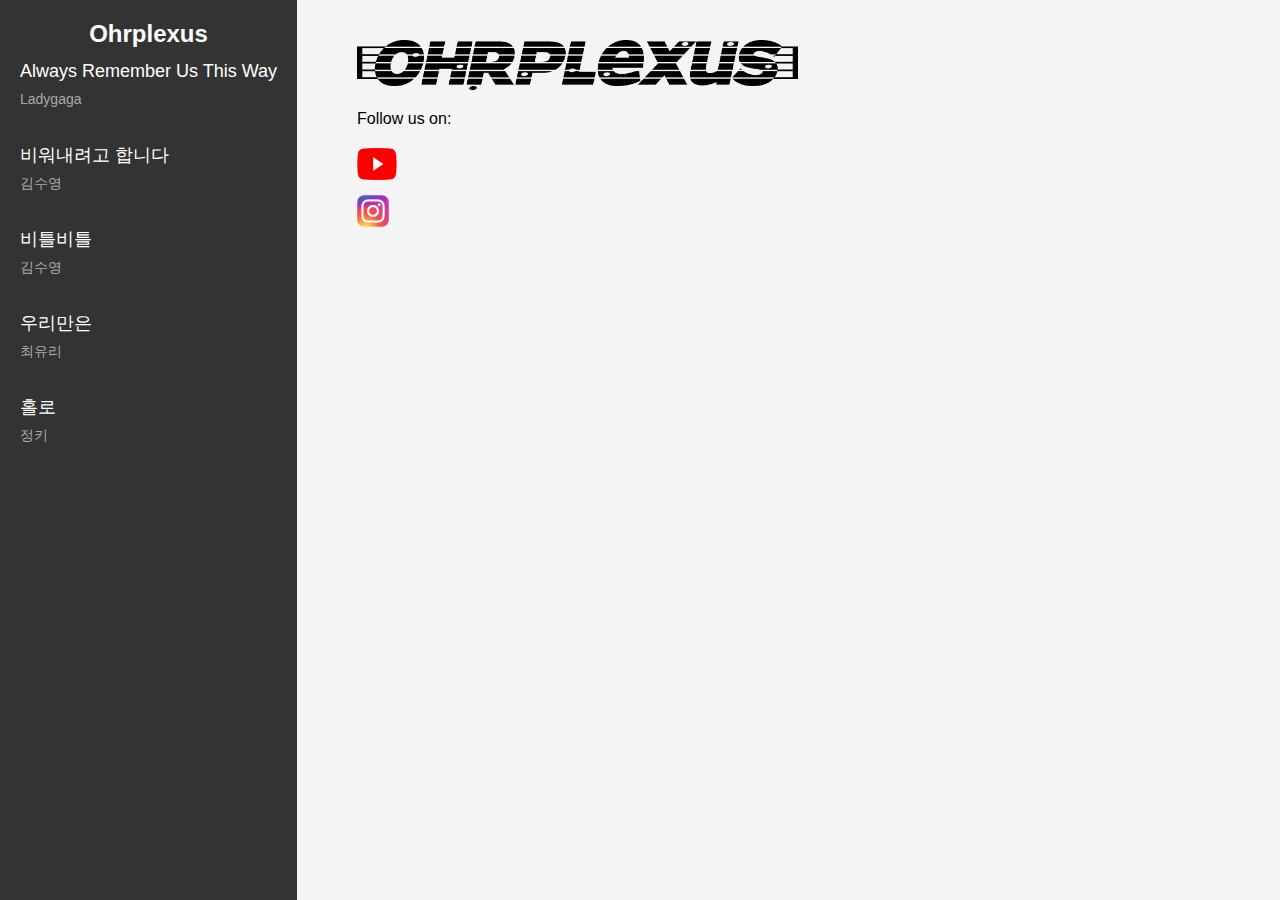
<file: index.html>
<!DOCTYPE html>
<html lang="ko">
<head>
    <meta charset="UTF-8">
    <meta name="viewport" content="width=device-width, initial-scale=1.0">
    <title>Ohrplexus</title>
    <link rel="stylesheet" href="styles.css">
    <!-- Google tag (gtag.js) -->
        <script async src="https://www.googletagmanager.com/gtag/js?id=G-VZF6TTJZ2T"></script>
        <script>
          window.dataLayer = window.dataLayer || [];
          function gtag(){dataLayer.push(arguments);}
          gtag('js', new Date());

          gtag('config', 'G-VZF6TTJZ2T');
        </script>
</head>
<body>
    <div class="container">
        <!-- 사이드바 -->
        <div id="sidebar" class="sidebar">
            <!-- 사이드바가 동적으로 생성됩니다 -->
        </div>

        <!-- 메인 콘텐츠 -->
        <div class="main-content">
            <!-- 로고 이미지 삽입 -->
            <img src="mainpage/ohrplexus_logo.png" alt="Ohrplexus Logo" style="max-width: 50%; height: auto;">
            <p>Follow us on:</p>
            <ul class="social-links">
                <li>
                    <a href="https://www.youtube.com/@ohrplexus7331" target="_blank">
                        <img src="mainpage/Youtube_logo.png" alt="YouTube" style="width: 40px; height: 32px;">
                    </a>
                </li>
                <li>
                    <a href="https://www.instagram.com/ohrplexus84/" target="_blank">
                        <img src="mainpage/Instagram_logo.webp" alt="Instagram" style="width: 32px; height: 32px;">
                    </a>
                </li>
            </ul>
        </div>
    </div>

    <script src="sidebar.js"></script>
</body>
</html>
</file>
<file: styles.css>
body {
    font-family: Arial, sans-serif;
    background-color: #f4f4f4;
    margin: 0;
    padding: 0;
}

.container {
    display: flex;
    height: 100vh;
}

.sidebar {
    width: 300px;
    background-color: #333;
    color: #fff;
    padding: 20px;
}

.nav-links {
    list-style-type: none;
    padding: 0;
    margin: 0;
}

.nav-links li {
    margin-bottom: 10px; /* 각 항목 사이의 간격 */
    list-style-type: none;
}

.nav-links a {
    color: white;
    text-decoration: none;
    font-size: 18px;
    display: block; /* 줄바꿈 허용 */
    line-height: 1.5;
    padding: 10px 0; /* 여백 추가 */
    white-space: nowrap; /* 텍스트가 한 줄로만 나옴 */
}

.nav-links a small {
    font-size: 14px; /* 가수 이름의 작은 글씨 */
    color: #aaa;
}

.nav-links a:hover {
    text-decoration: underline;
}

.main-content {
    flex-grow: 1;
    padding: 40px;
    margin-left: 20px; /* 사이드바 너비와 맞춤 */
    transition: margin-left 0.3s ease;
}

.main-content h1 {
    font-size: 36px;
}

.social-links {
    list-style-type: none;
    padding: 0;
    margin-top: 20px;
}

.social-links li {
    margin: 10px 0;
}

.social-links a {
    color: #333;
    text-decoration: none;
    font-size: 18px;
}

.social-links a:hover {
    text-decoration: underline;
}

/* 오디오 재생 및 악보 스타일 추가 */
#audioControls {
    margin-bottom: 20px;
    text-align: left; /* 왼쪽 정렬 */
}

#trackControls {
    margin-bottom: 20px;
    text-align: left; /* 왼쪽 정렬 */
}

.track-control {
    display: flex;
    align-items: center;
    justify-content: flex-start; /* 왼쪽 정렬 */
    margin-bottom: 10px;
}

.track-control span {
    display: inline-block;
    width: 100px;
    text-align: right;
    margin-right: 10px;
}

.track-control input[type="range"] {
    flex-grow: 1;
    max-width: 150px; /* 조절바의 길이를 오디오 플레이 길이와 맞춤 */
}

.tabs {
    display: flex;
    justify-content: center;
    margin-bottom: 20px;
}

.tab-button {
    padding: 10px 20px;
    margin: 0 5px;
    background-color: #ddd;
    border: none;
    cursor: pointer;
    font-size: 16px;
    transition: background-color 0.3s ease;
}

.tab-button.active {
    background-color: #aaa;
}

.pdf-viewer {
    border: 1px solid #ccc;
    padding: 10px;
    background-color: #fff;
}

/* 반응형 사이드바 관련 스타일 추가 */
.sidebar h2 {
    text-align: center;
    font-size: 24px;
    margin: 0;
}

.sidebar-icon {
    font-size: 32px;
    color: white;
    cursor: pointer;
    display: none; /* 기본적으로 숨김 */
    text-align: center;
}

.sidebar.expanded .sidebar-icon {
    display: block; /* 확장 시 아이콘 표시 */
}

.sidebar.expanded h2 {
    display: block;
}

.sidebar.collapsed h2 {
    display: none; /* 축소 상태에서 텍스트 숨김 */
}

.sidebar.collapsed .nav-links {
    display: none; /* 축소 상태에서 링크 숨김 */
}

.sidebar.expanded .nav-links {
    display: block;
}

.sidebar.collapsed {
    width: 60px; /* 축소된 사이드바의 너비 */
}

.sidebar.expanded {
    width: 300px; /* 확장된 사이드바의 너비 */
}

/* 메인 콘텐츠가 사이드바 크기에 맞춰 자동으로 조정되도록 설정 */
.sidebar.expanded ~ .main-content {
    margin-left: 300px; /* 확장 시 */
}

.sidebar.collapsed ~ .main-content {
    margin-left: 60px; /* 축소 시 */
}
</file>
